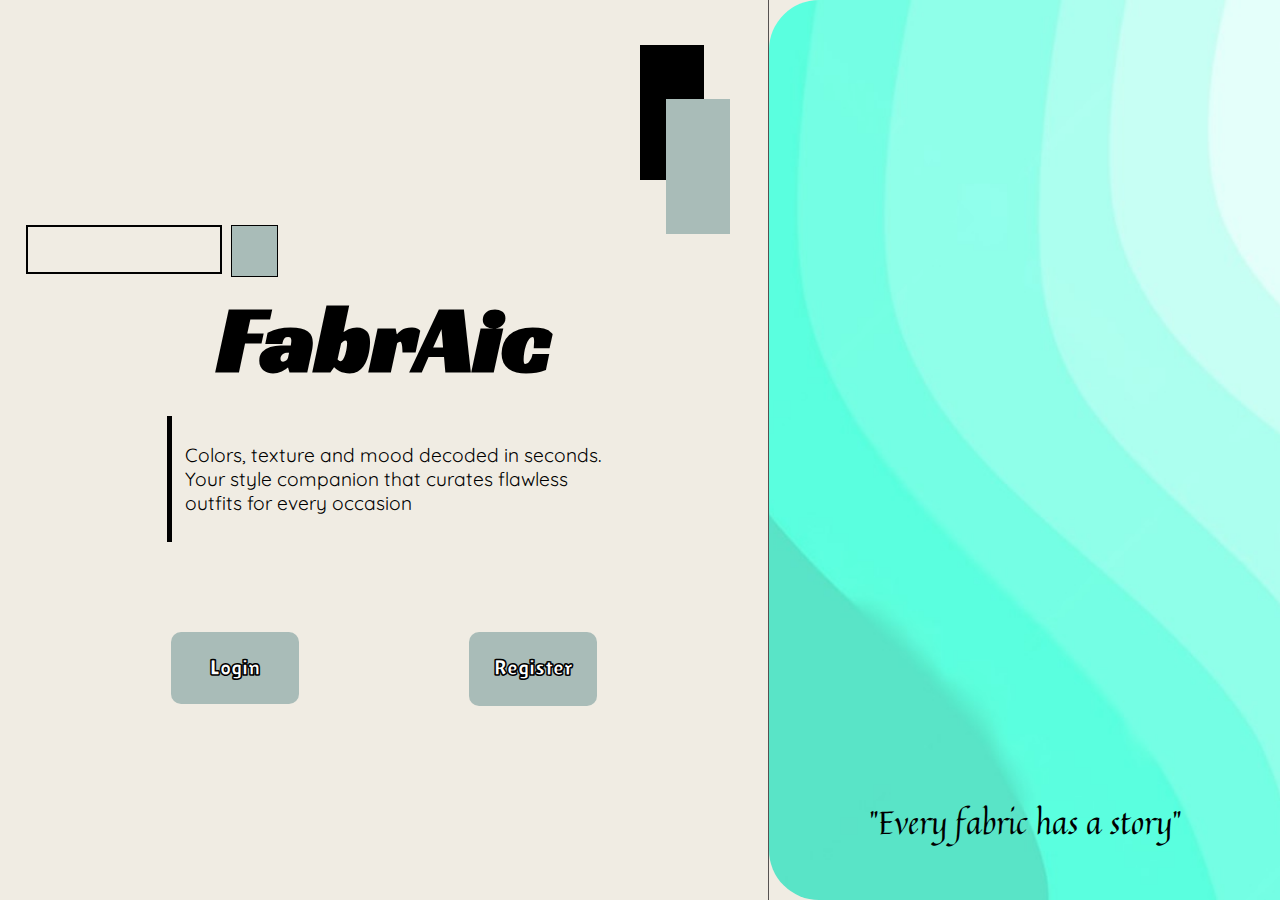
<file: templates/landing-page.html>
<!DOCTYPE html>
<html lang="en">

<head>
    <meta charset="UTF-8" />
    <meta name="viewport" content="width=device-width, initial-scale=1.0" />
    <title>FabrAIc</title>
    <link href="https://fonts.googleapis.com/css2?family=Racing+Sans+One&display=swap" rel="stylesheet" />
    <link href="https://fonts.googleapis.com/css2?family=Quicksand:wght@400;700&display=swap" rel="stylesheet" />
    <link href="https://fonts.googleapis.com/css2?family=Lilita+One&display=swap" rel="stylesheet" />
    <link href="https://fonts.googleapis.com/css2?family=Quintessential&display=swap" rel="stylesheet" />

    <link rel="stylesheet" href="../static/landing-page.css">
</head>

<body>
    <div class="layout">
        <div class="left">

            <div class="cont_1">
                <div class="box1"></div>
                <div class="box2"></div>
            </div>

            <div class="cont_2">
                <div class="rect1"></div>
                <div class="rect2"></div>
            </div>

            <div class="cont_3">
                <h1>FabrAic</h1>
            </div>

            <div class="cont_4">
                <div class="vertical-line"></div>
                <div class="content">
                    <p>Colors, texture and mood decoded in seconds.</p>
                    <p>Your style companion that curates flawless</p>
                    <p>outfits for every occasion</p>
                </div>
            </div>

            <div class="cont_5">
                <a href="/login" class="login">
                    <div class="log-box">
                        <p>Login</p>
                    </div>
                </a>

                <a href="/register" class="register">
                    <div class="reg-box">
                        <p>Register</p>
                    </div>
                </a>

            </div>

        </div>

        <div class="right">
            <p>"Every fabric has a story" </p>
        </div>

    </div>
</body>

</html>
</file>
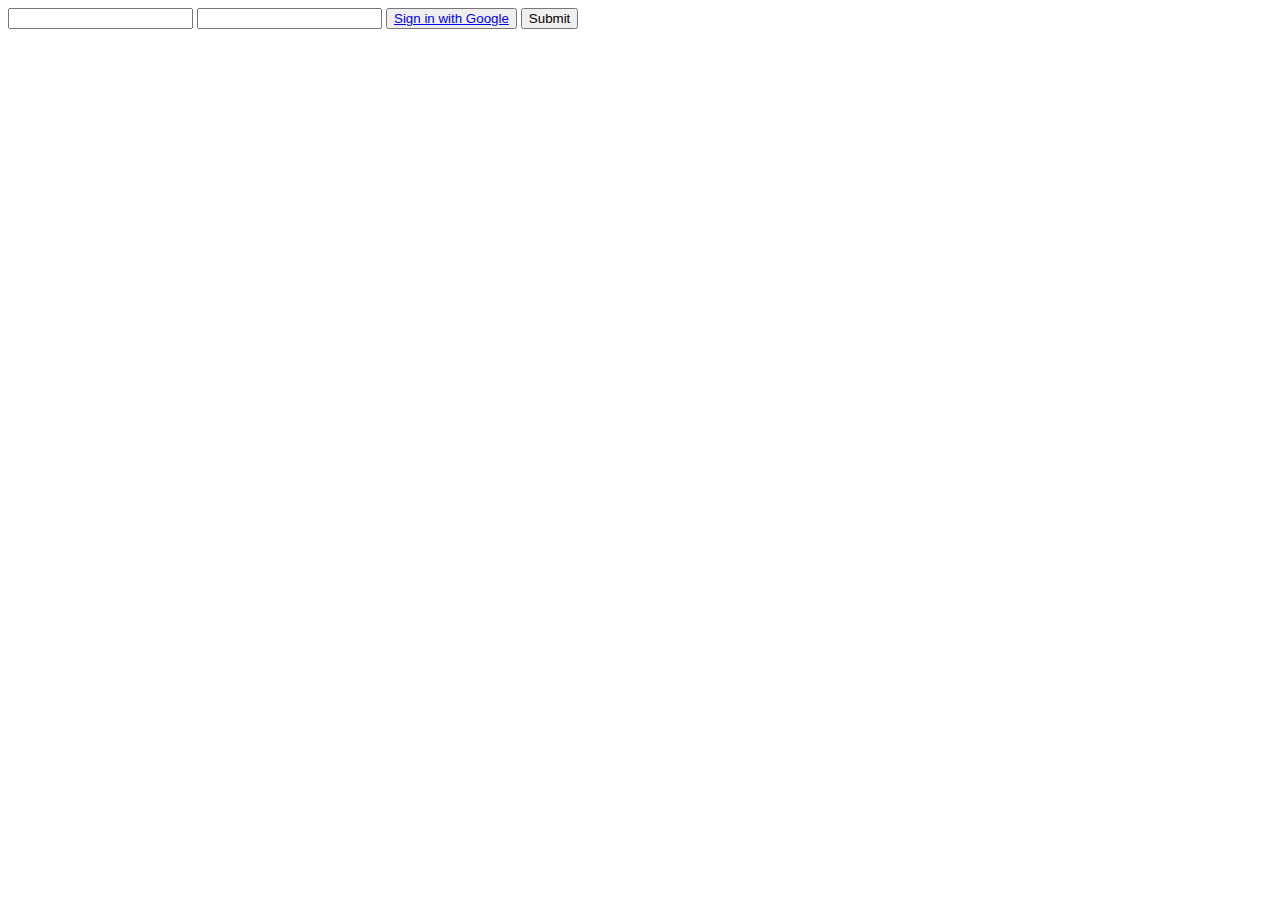
<file: templates/login.html>
<!DOCTYPE html>
<html lang="en">
<head>
    <meta charset="UTF-8">
    <meta name="viewport" content="width=device-width, initial-scale=1.0">
    <title>Login</title>
</head>
<body>
    <form action="/login" method="post">
        <input type="text" name="username">
        <input type="password" name="password">
        <button><a href="{{ url_for('google_login') }}">Sign in with Google</a></button>
        <button class="primary" type="submit">Submit</button>
    </form>
</body>
</html>
</file>
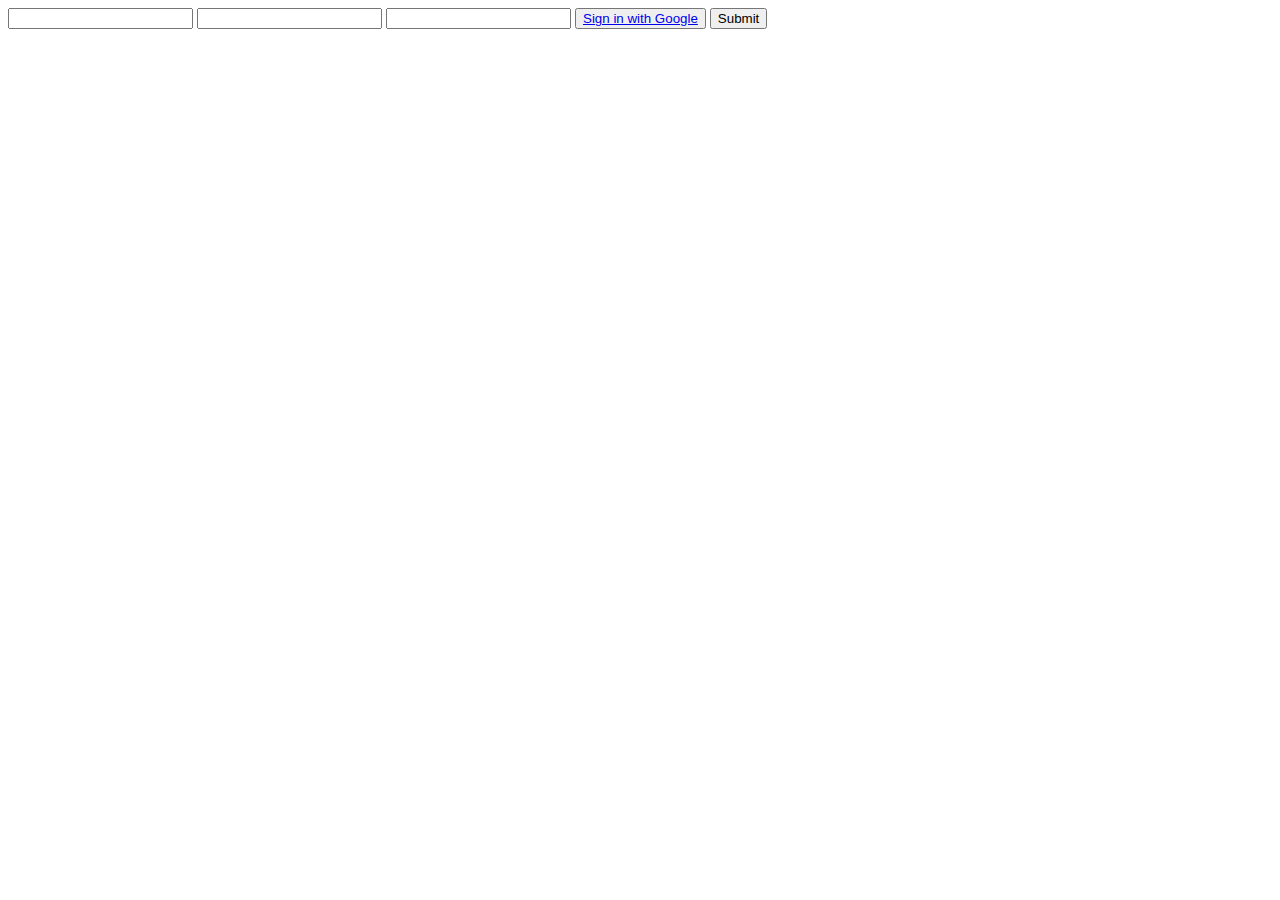
<file: templates/register.html>
<!DOCTYPE html>
<html lang="en">
<head>
    <meta charset="UTF-8">
    <meta name="viewport" content="width=device-width, initial-scale=1.0">
    <title>Login</title>
</head>
<body>
    <form action="/register" method="post">
        <input type="text" name="username">
        <input type="password" name="password">
        <input type="password" name="confirm">
        <button><a href="{{ url_for('google_login') }}">Sign in with Google</a></button>
        <button class="primary" type="submit">Submit</button>
    </form>
</body>
</html>
</file>
<file: static/landing-page.css>
* {
    margin: 0;
    padding: 0;
}

body {
    background-color: #F0ECE3;
}


.layout {
    display: flex;
    height: 100vh;
}

.left {
    width: 60%;
    border-right: 1px solid rgb(86, 81, 81);
    height: 100vh;
    display: flex;
    flex-direction: column;
    justify-content:flex-start;
}

.cont_1 {
    display: flex;
    width: 60vw;
    justify-content: end;
    margin-top: 5vh; 
}

.box1 {
    height: 15vh;
    width: 5vw;
    background-color: black;
}

.box2 {
    position: relative;
    top: 6vh;
    left: -3vw;
    height: 15vh;
    width: 5vw;
    background-color: #A9BCB8;
    z-index: 1;
}

.cont_2 {
    display: flex;
    flex-direction: row;
    width: 60vw;
    margin-top: 5vh; 
}

.rect1 {
    margin-left: 2vw;
    height: 5vh;
    width: 15vw;
    border: 2px solid black;
    margin-right: 0.7vw;
}

.rect2 {
    height: 5.5vh;
    width: 5vh;
    background-color: #A9BCB8;
    border: 1px solid black;
}

.cont_3 {
    display: flex;
    width: 60vw;
    justify-content: center;
    margin-bottom: 2vh; 
}

h1 {
    font-size: 6rem;
    font-family: "Racing Sans One";
}

.cont_4 {
    display: flex;
    width: 60vw;
    justify-content: center;
    align-items: center;
    margin-bottom: 10 vh; 
}

.vertical-line {
    height: 14vh;
    width: 0.4vw;
    background-color: black;
    margin-right: 1vw;
}

.content > p {
    font-size: 1.2rem;
    font-family: "Quicksand";
}

.cont_5 {
    display: flex;
    width: 60vw;
    justify-content: space-evenly;
    margin-top: 10vh;
}
.login,.register{
    text-decoration: none;
    color: inherit;   
}
.log-box {
    display: flex;
    justify-content: center;
    align-items: center;
    height: 8vh;
    width: 10vw;
    background-color: #A9BCB8;
    border-radius: 10px;
}

.log-box>p {
    text-align: center;
    padding: 6px 9px 7px 10px;
    font-family: Lilita One;
    color: white;
    font-size: 1.35rem;
    -webkit-text-stroke: 1.5px black;
}

.reg-box {
    display: flex;
    justify-content: center;
    align-items: center;
    height: 8.3vh;
    width: 10vw;
    background-color: #A9BCB8;
    border-radius: 10px;
}

.reg-box>p {
    text-align: center;
    padding: 6px 20px 9px 20px;
    font-family: Lilita One;
    color: white;
    font-size: 1.35rem;
    -webkit-text-stroke: 1.5px black;
}

.right {
    width: 40%;
    /* flex-basis: 40%; */
    background-image: url(assets/background.jpeg);
    background-repeat: no-repeat;
    background-size: cover;
    background-position: center;
    border-radius: 50px 0 0 50px;
    display: flex;
    flex-direction: column-reverse;
    align-items: center;
}

.right>p {
    margin-bottom: 6vh;
    font-size: 2rem;
    font-family: "Quintessential";
}

@media(max-width:600px) {
    .layout {
        display: flex;
        flex-direction: column;
        align-items: center;
    }

    .left {
        align-items: center;
        width: 100%;
    }

    .log-box, .reg-box {
        height: 6vh;
        width: 20vw;
    }

    .right {
        width: 100%;
        border-radius: 50px 50px 0 0;
        height : 200px;
    }

    .box1, .box2 {
        height: 8vh;
        width: 10vw;
    }

    .rect1 {
        width: 30vw;
        margin-left: 0;
    }

    .cont_2 {
        position: relative;
        left: -50px;
    }

}
</file>
